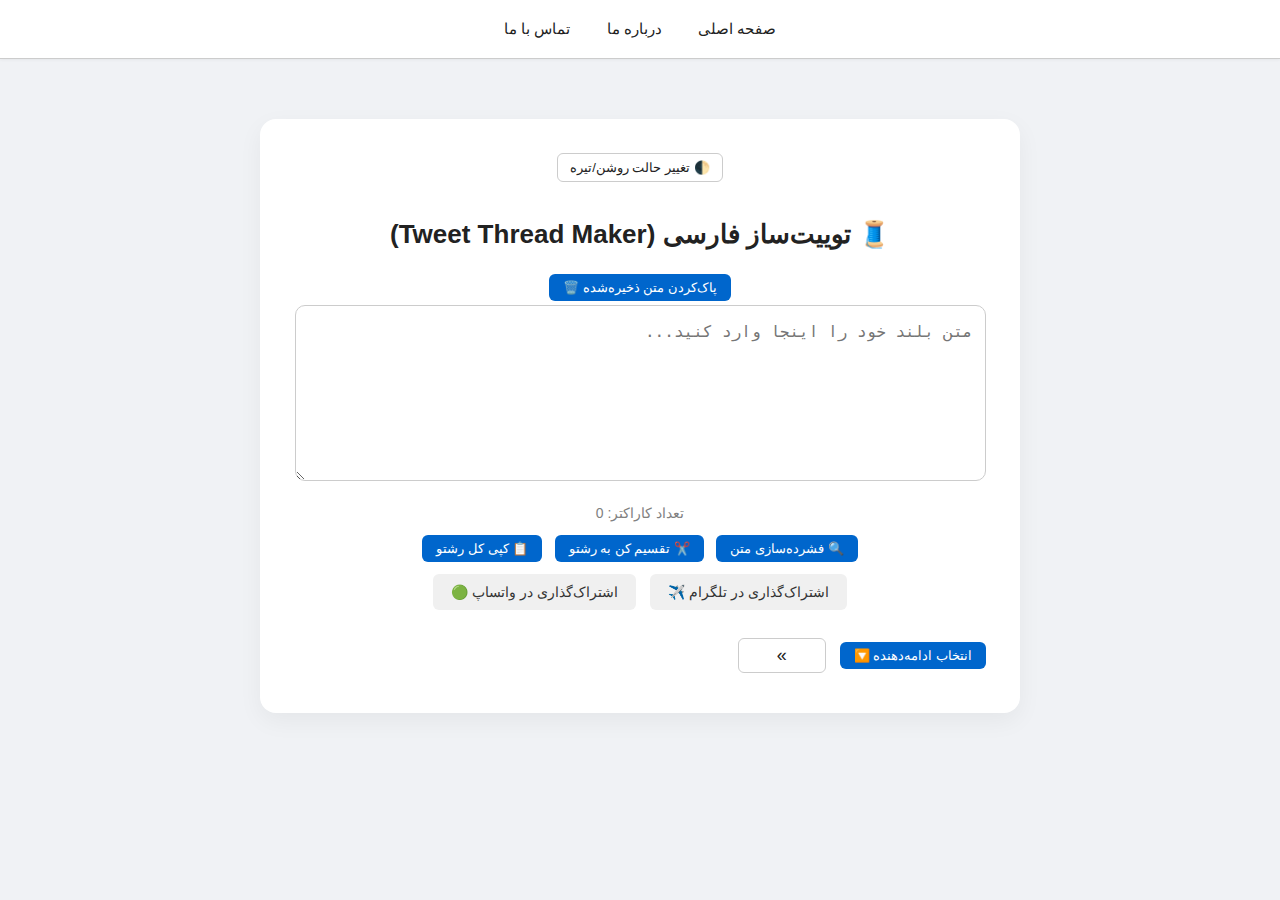
<file: index.html>
<!DOCTYPE html>
<html lang="fa">
<head>
  <meta charset="UTF-8" />
  <title>تبدیل متن بلند به رشتو | توییت‌ساز فارسی</title>
  <meta name="description" content="تبدیل متن بلند به رشته توییت به صورت خودکار و ساده. تولید سریع رشتو برای توییتر با امکان کپی و اشتراک‌گذاری در تلگرام و واتساپ.">
  <meta name="keywords" content="توییت ساز، رشته توییت، رشتو، tweet thread maker، توییتر فارسی، تبدیل متن بلند، رشتوی خودکار">
  <meta property="og:title" content="توییت‌ساز فارسی - تبدیل متن بلند به رشتو">
  <meta property="og:description" content="متن خود را وارد کنید و در لحظه به یک رشته توییت آماده کپی و اشتراک‌گذاری تبدیل کنید.">
  <meta property="og:type" content="website">
  <meta property="og:url" content="https://tweetyar.ir">
  <meta property="og:image" content="https://tweetyar.ir/og-image.jpg">
  <link rel="canonical" href="https://tweetyar.ir">

  <link rel="stylesheet" href="style.css">

    <!-- برای نمایش اپ روی موبایل -->
  <meta name="viewport" content="width=device-width, initial-scale=1" />
  <meta name="theme-color" content="#007bff" />
  <link rel="manifest" href="manifest.json" />
  <link rel="icon" type="image/png" sizes="192x192" href="icon-192.png">
  <link rel="apple-touch-icon" href="icon-192.png" />

<link rel="manifest" href="manifest.json">
<link rel="apple-touch-icon" href="icon-192.png">
<meta name="theme-color" content="#007bff">

</head>
<body>
  <nav class="main-nav">
    <a href="index.html"> صفحه اصلی</a>
    <a href="about.html"> درباره ما</a>
    <a href="contact.html"> تماس با ما</a>
  </nav>


  <div class="container">
    <button class="theme-toggle" onclick="toggleTheme()">🌓 تغییر حالت روشن/تیره</button>
    <h1>🧵 توییت‌ساز فارسی (Tweet Thread Maker)</h1>
    <div>
      <button onclick="clearSavedText()">پاک‌کردن متن ذخیره‌شده 🗑️</button>
    </div>
    <textarea id="inputText" placeholder="متن بلند خود را اینجا وارد کنید..." oninput="updateLiveCounter()"></textarea>
    <div class="live-count" id="liveCounter">تعداد کاراکتر: 0</div>
    <button onclick="minifyText()">🔍 فشرده‌سازی متن</button>
    <button onclick="generateTweets()">✂️ تقسیم کن به رشتو</button>
    <button onclick="copyAllTweets()">📋 کپی کل رشتو</button>

    <div class="share-all-buttons">
      <button onclick="shareAllTweetsTelegram()">اشتراک‌گذاری در تلگرام ✈️</button>
      <button onclick="shareAllTweetsWhatsApp()">اشتراک‌گذاری در واتساپ 🟢</button>
    </div>
    <div id="output"></div>

      
    <!-- Emoji selector -->
   <div class="emoji-selector">
      <div class="emoji-input-wrapper">
        <button onclick="toggleEmojiPicker()">انتخاب ادامه‌دهنده 🔽</button>
        <input type="text" id="continueSymbol" value="»" maxlength="5" onchange="saveSymbol()" />
      </div>
      <div id="emojiPickerWrapper">
        <div id="emojiPicker">
          <span onclick="selectSymbol('»')">»</span>
          <span onclick="selectSymbol('➡️')">➡️</span>
          <span onclick="selectSymbol('👇')">👇</span>
          <span onclick="selectSymbol('...')">...</span>
          <span onclick="selectSymbol('🔽')">🔽</span>
        </div>
      </div>
    </div>

    <!-- END Emoji selector -->

  </div>

  <script src="script.js"></script>
  <script>
    if ('serviceWorker' in navigator) {
      window.addEventListener('load', () => {
        navigator.serviceWorker.register('sw.js')
          .then(reg => console.log('✅ Service Worker registered!', reg))
          .catch(err => console.warn('❌ Service Worker failed', err));
      });
    }
  </script>
</body>
</html>
</file>
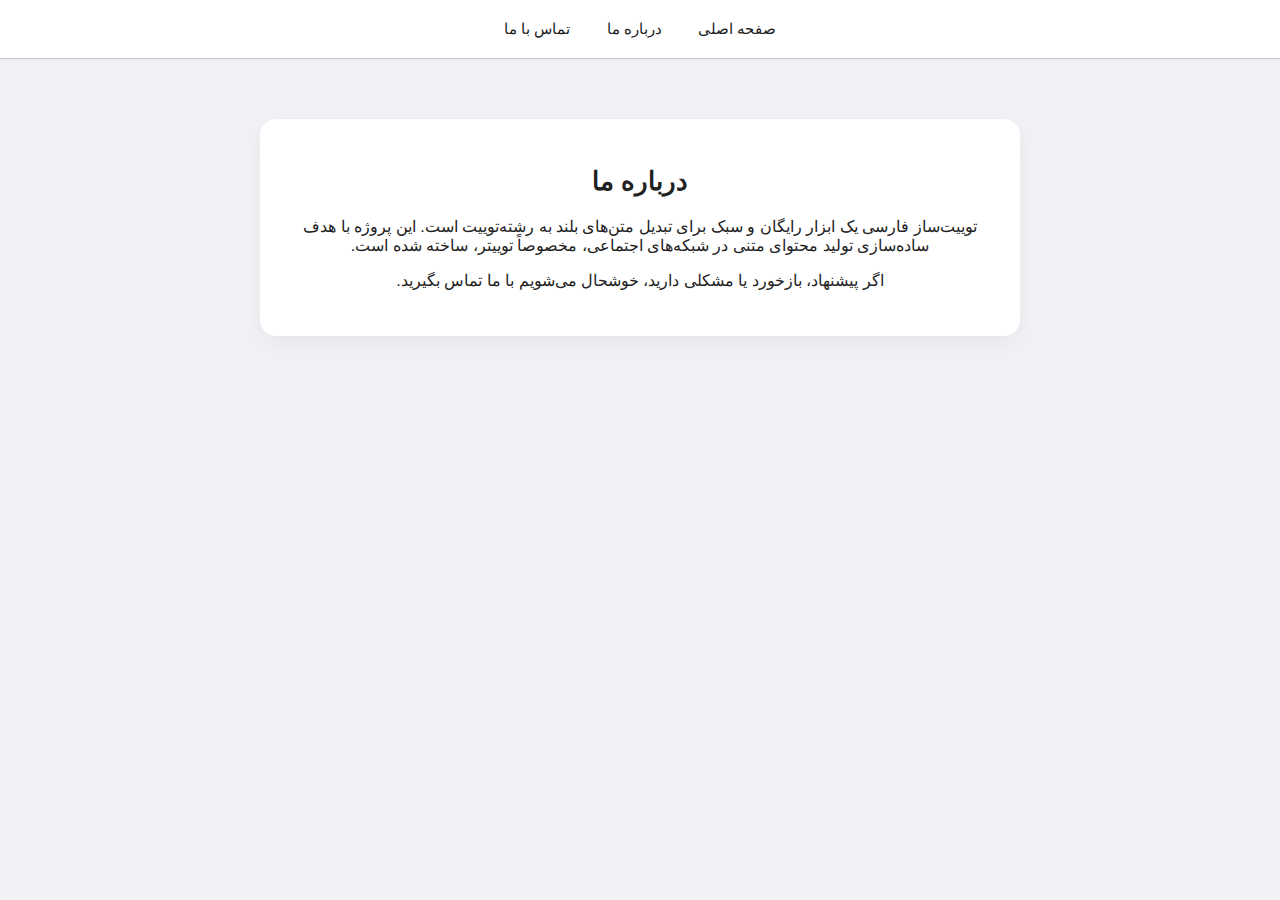
<file: about.html>
<!DOCTYPE html>
<html lang="fa">
<head>
  <meta charset="UTF-8" />
  <title>درباره ما | توییت‌ساز فارسی</title>
  <link rel="stylesheet" href="style.css" />
</head>
<body>
  <nav class="main-nav">
    <a href="index.html"> صفحه اصلی</a>
    <a href="about.html"> درباره ما</a>
    <a href="contact.html"> تماس با ما</a>
  </nav>
  <div class="container">
    <h1>درباره ما</h1>
    <p>
      توییت‌ساز فارسی یک ابزار رایگان و سبک برای تبدیل متن‌های بلند به رشته‌توییت است.
      این پروژه با هدف ساده‌سازی تولید محتوای متنی در شبکه‌های اجتماعی، مخصوصاً توییتر، ساخته شده است.
    </p>
    <p>
      اگر پیشنهاد، بازخورد یا مشکلی دارید، خوشحال می‌شویم با ما تماس بگیرید.
    </p>
  </div>
</body>
</html>
</file>
<file: style.css>
@import url('https://cdn.fontcdn.ir/Font/Persian/Vazir/Vazir.css');

:root {
  --bg: #f0f2f5;
  --fg: #222;
  --card: #ffffff;
  --border: #ccc;
  --btn-bg: #007bff;
  --btn-fg: #fff;
  --btn-hover: #0056b3;
}

.main-nav {
  display: flex;
  justify-content: center;
  flex-wrap: wrap;
  gap: 20px;
  padding: 16px;
  background-color: var(--card);
  border-bottom: 1px solid var(--border);
  font-size: 15px;
  font-weight: 500;
  margin-bottom: 20px;
  direction: rtl;
  box-shadow: 0 1px 3px rgba(0,0,0,0.05);
}

.main-nav a {
  text-decoration: none;
  color: var(--fg);
  padding: 4px 8px;
  border-radius: 5px;
  transition: all 0.2s ease;
}

.main-nav a:hover {
  background-color: #e2e2e2;
  color: var(--btn-bg);
}

body.dark .main-nav {
  background-color: var(--card);
  border-color: #333;
}

body.dark .main-nav a:hover {
  background-color: #333;
}


body.dark {
  --bg: #121212;
  --fg: #eee;
  --card: #1e1e1e;
  --border: #444;
  --btn-bg: #4444aa;
  --btn-fg: #fff;
  --btn-hover: #6666cc;
}

body {
  font-family: 'Vazir', sans-serif;
  background: var(--bg);
  color: var(--fg);
  margin: 0;
  padding: 0;
  direction: rtl;
  transition: background 0.3s, color 0.3s;
  min-height: 100vh;
  align-items: center;
  justify-content: center;
}

.container {
  max-width: 700px;
  width: 90%;
  background: var(--card);
  border-radius: 16px;
  padding: 30px;
  box-shadow: 0 8px 24px rgba(0,0,0,0.05);
  text-align: center;

  margin: 60px auto;

}

h1 {
  font-size: 26px;
  margin-bottom: 20px;
  color: var(--fg);
}

textarea {
  width: 95%;
  height: 150px;
  padding: 12px;
  font-size: 16px;
  border-radius: 10px;
  border: 1px solid var(--border);
  background: var(--card);
  color: var(--fg);
  resize: vertical;
  margin-bottom: 10px;
  line-height: 1.7;
}

button {
  padding: 6px 14px;
  margin: 4px 4px;
  font-size: 13px;
  border-radius: 6px;
  border: none;
  background-color: #0066cc;
  color: #fff;
  cursor: pointer;
  transition: background-color 0.3s ease;
}

button:hover {
  background-color: #004a99;
}

.theme-toggle {
  margin-bottom: 20px;
  font-size: 13px;
  background: transparent;
  color: var(--fg);
  border: 1px solid var(--border);
  padding: 6px 12px;
  border-radius: 6px;
  cursor: pointer;
}

.tweet {
  background: var(--card);
  border: 1px solid var(--border);
  border-radius: 12px;
  padding: 18px;
  margin-top: 15px;
  text-align: right;
  box-shadow: 0 2px 6px rgba(0,0,0,0.03);
}

.counter {
  font-size: 13px;
  color: gray;
  margin-bottom: 8px;
}

.char-count {
  font-size: 13px;
  margin-top: 10px;
  color: #555;
}
.char-count.over {
  color: red;
  font-weight: bold;
}

.copy-btn, .share-btn {
  margin: 6px 4px 0 0;
  font-size: 13px;
  padding: 8px 14px;
  border-radius: 8px;
  border: none;
  font-weight: bold;
  cursor: pointer;
  background-color: #f0f0f0;
  color: #333;
  transition: background-color 0.2s ease, color 0.2s ease;
  box-shadow: 0 1px 2px rgba(0,0,0,0.05);
}

.copy-btn:hover, .share-btn:hover {
  background-color: #e2e2e2;
}

body.dark .copy-btn,
body.dark .share-btn {
  background-color: #2e2e2e;
  color: #f0f0f0;
  border: 1px solid #444;
}

body.dark .copy-btn:hover,
body.dark .share-btn:hover {
  background-color: #444;
}

.live-count {
  font-size: 14px;
  margin: 10px 0;
  color: gray;
}

.emoji-selector {
  margin: 20px 0 10px;
  font-size: 14px;
  text-align: right;
}

.emoji-input-wrapper {
  display: flex;
  align-items: center;
  flex-wrap: wrap;
  gap: 10px;
  margin-top: 10px;
}

#continueSymbol {
  width: 70px;
  text-align: center;
  font-size: 18px;
  padding: 6px 8px;
  border-radius: 6px;
  border: 1px solid var(--border);
  background-color: var(--card);
  color: var(--fg);
}

#emojiPickerWrapper {
  max-height: 300px;
  overflow: hidden;
  opacity: 1;
  transition: opacity 0.3s ease, max-height 0.3s ease;
}

.emoji-hidden {
  max-height: 0;
  opacity: 0;
  pointer-events: none;
}




#emojiPickerWrapper {
  display: none;
  opacity: 1;
  transform: translateY(0);
}

#emojiPickerWrapper.open {
  display: block;
  opacity: 1;
  transform: translateY(0);
}

#emojiPicker {
  flex-wrap: wrap;
  gap: 6px;
  margin-top: 10px;
  padding: 10px;
  border: 1px solid var(--border);
  border-radius: 8px;
  background-color: var(--card);
}
#emojiPicker {
  /*max-height: 0;*/
  overflow: hidden;
  transition: max-height 0.3s ease, padding 0.3s ease;
}

#emojiPicker.show {
  max-height: 200px; /* یا بیشتر در صورت نیاز */
  padding: 10px;
}

#emojiPicker span {
  font-size: 16px;
  padding: 4px 6px;
  min-width: 32px;
  text-align: center;
  border-radius: 6px;
  background-color: #f4f4f4;
  border: 1px solid #ccc;
  cursor: pointer;
  transition: 0.2s ease;
}

#emojiPicker span.active {
  background-color: var(--btn-bg);
  color: var(--btn-fg);
  border-color: var(--btn-hover);
}


body.dark #emojiPicker {
  background-color: #2a2a2a;
  border-color: #555;
}


#emojiPicker span:hover {
  background-color: #e6e6e6;
}

#emojiPicker span.active {
  background-color: var(--btn-bg);
  color: white;
  border: 1px solid var(--btn-hover);
  box-shadow: 0 0 0 2px rgba(0, 123, 255, 0.2);
}

@media screen and (max-width: 600px) {
  h1 {
    font-size: 20px;
  }

  textarea {
    height: 120px;
  }

  button {
    width: 100%;
  }

  .emoji-input-wrapper {
    flex-direction: column;
    align-items: flex-start;
  }

  .container {
    padding: 20px;
    margin: 20px;
  }
}

.share-all-buttons button {
  margin: 8px 5px;
  font-size: 14px;
  padding: 10px 18px;
  border-radius: 6px;
  background-color: #f0f0f0;
  color: #333;
  border: none;
  cursor: pointer;
}

.share-all-buttons button:hover {
  background-color: #ddd;
}
</file>
